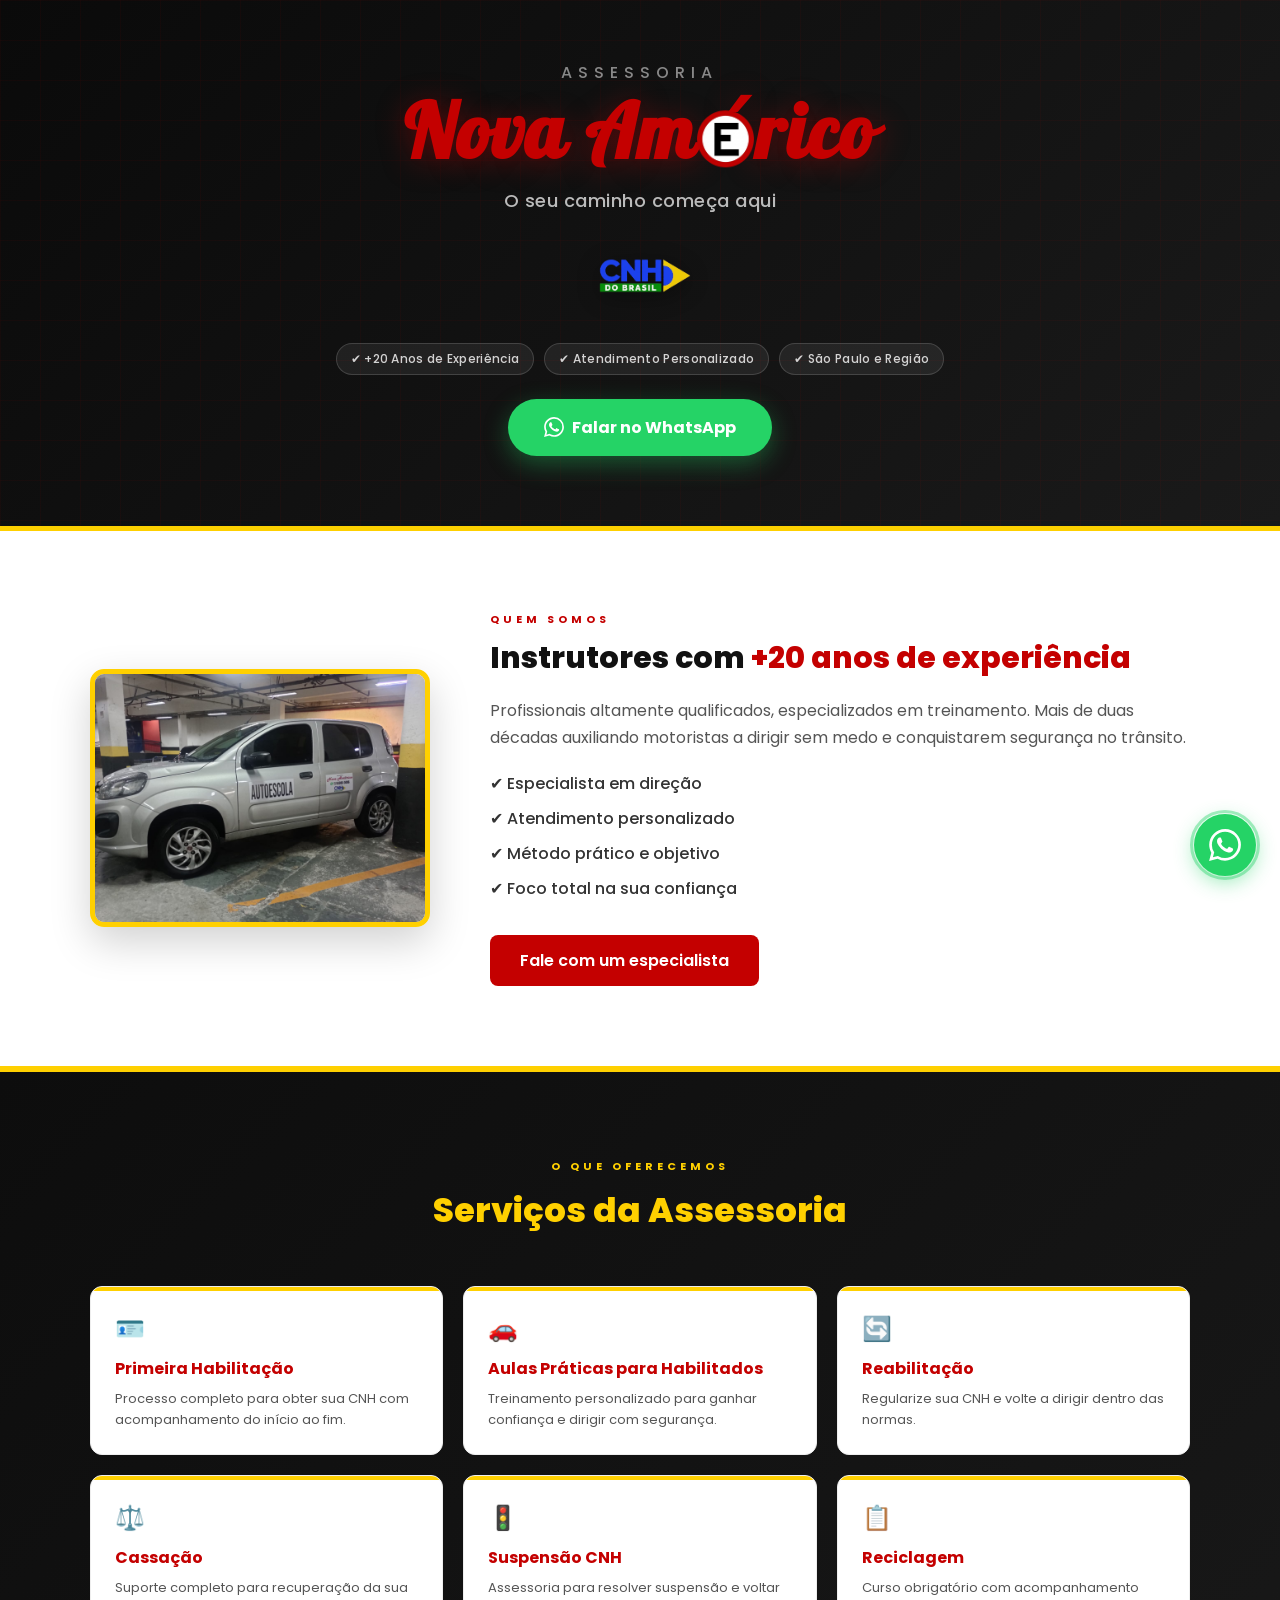
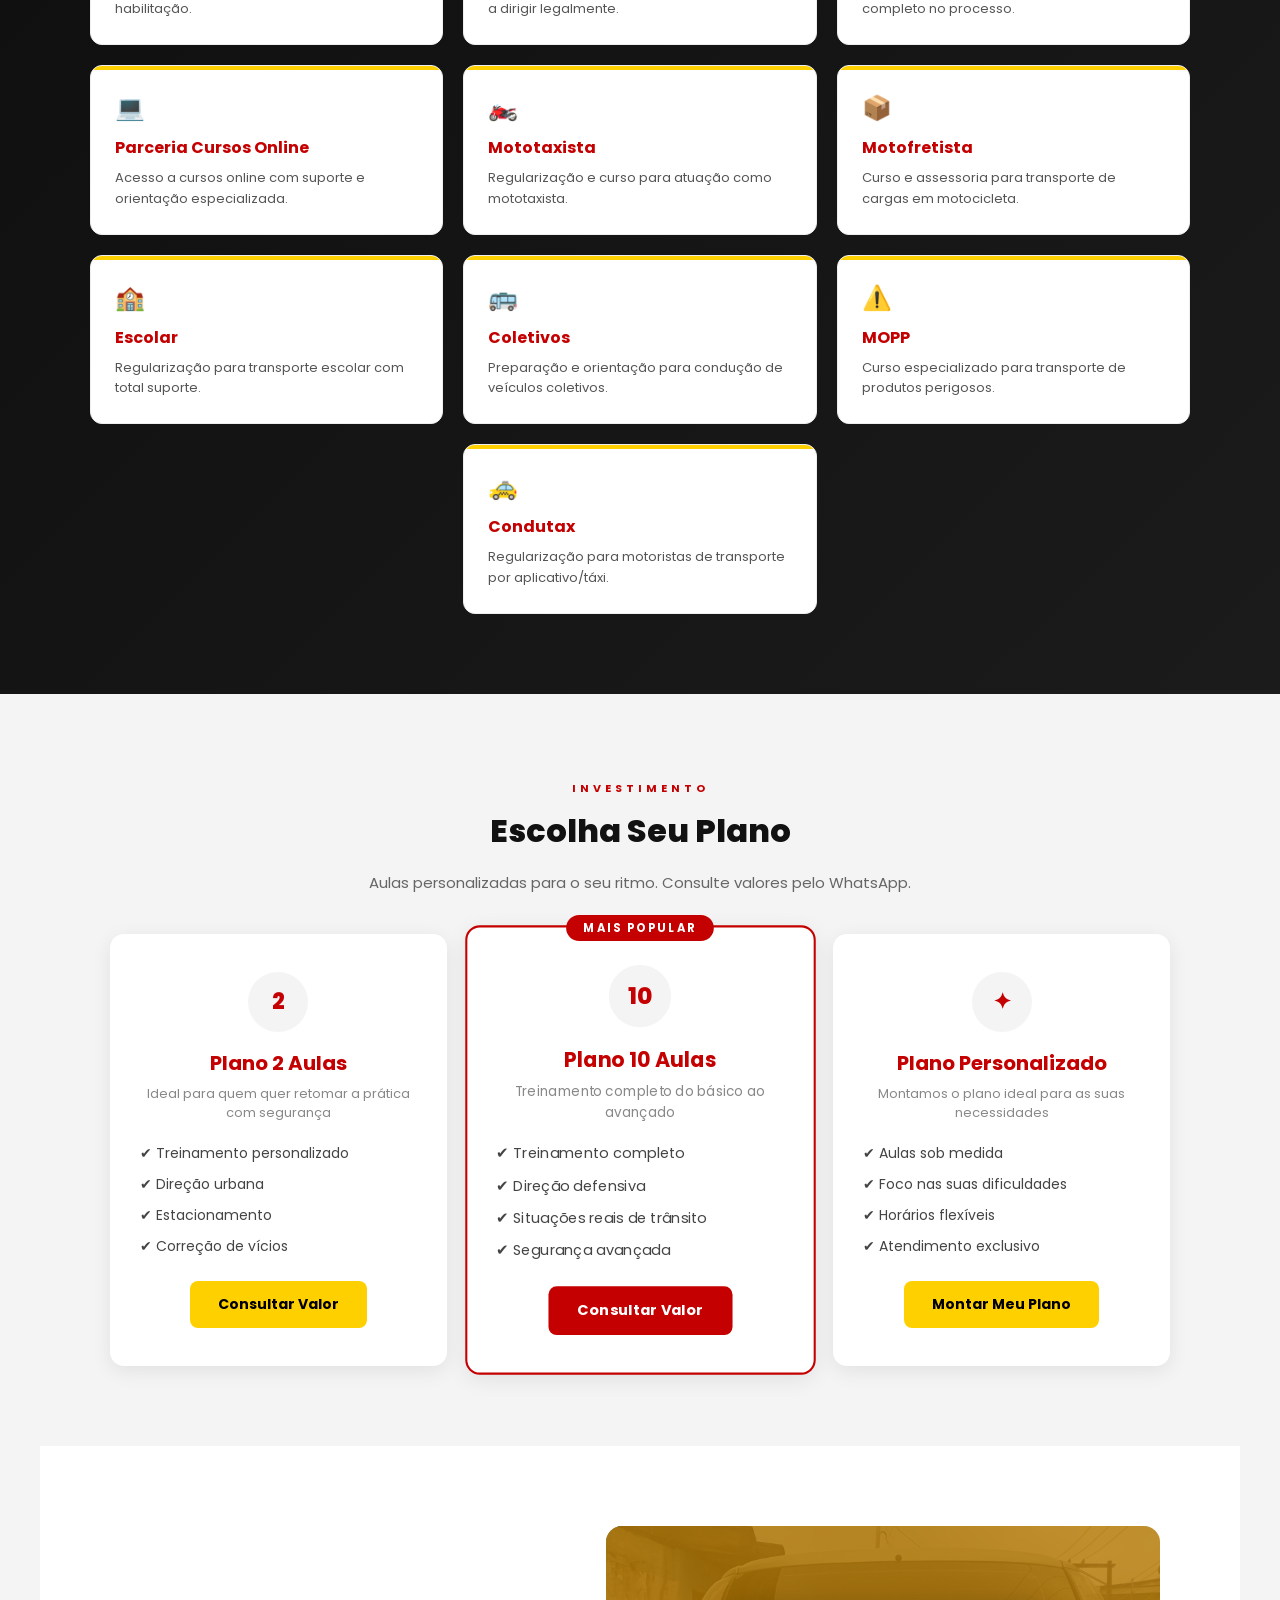
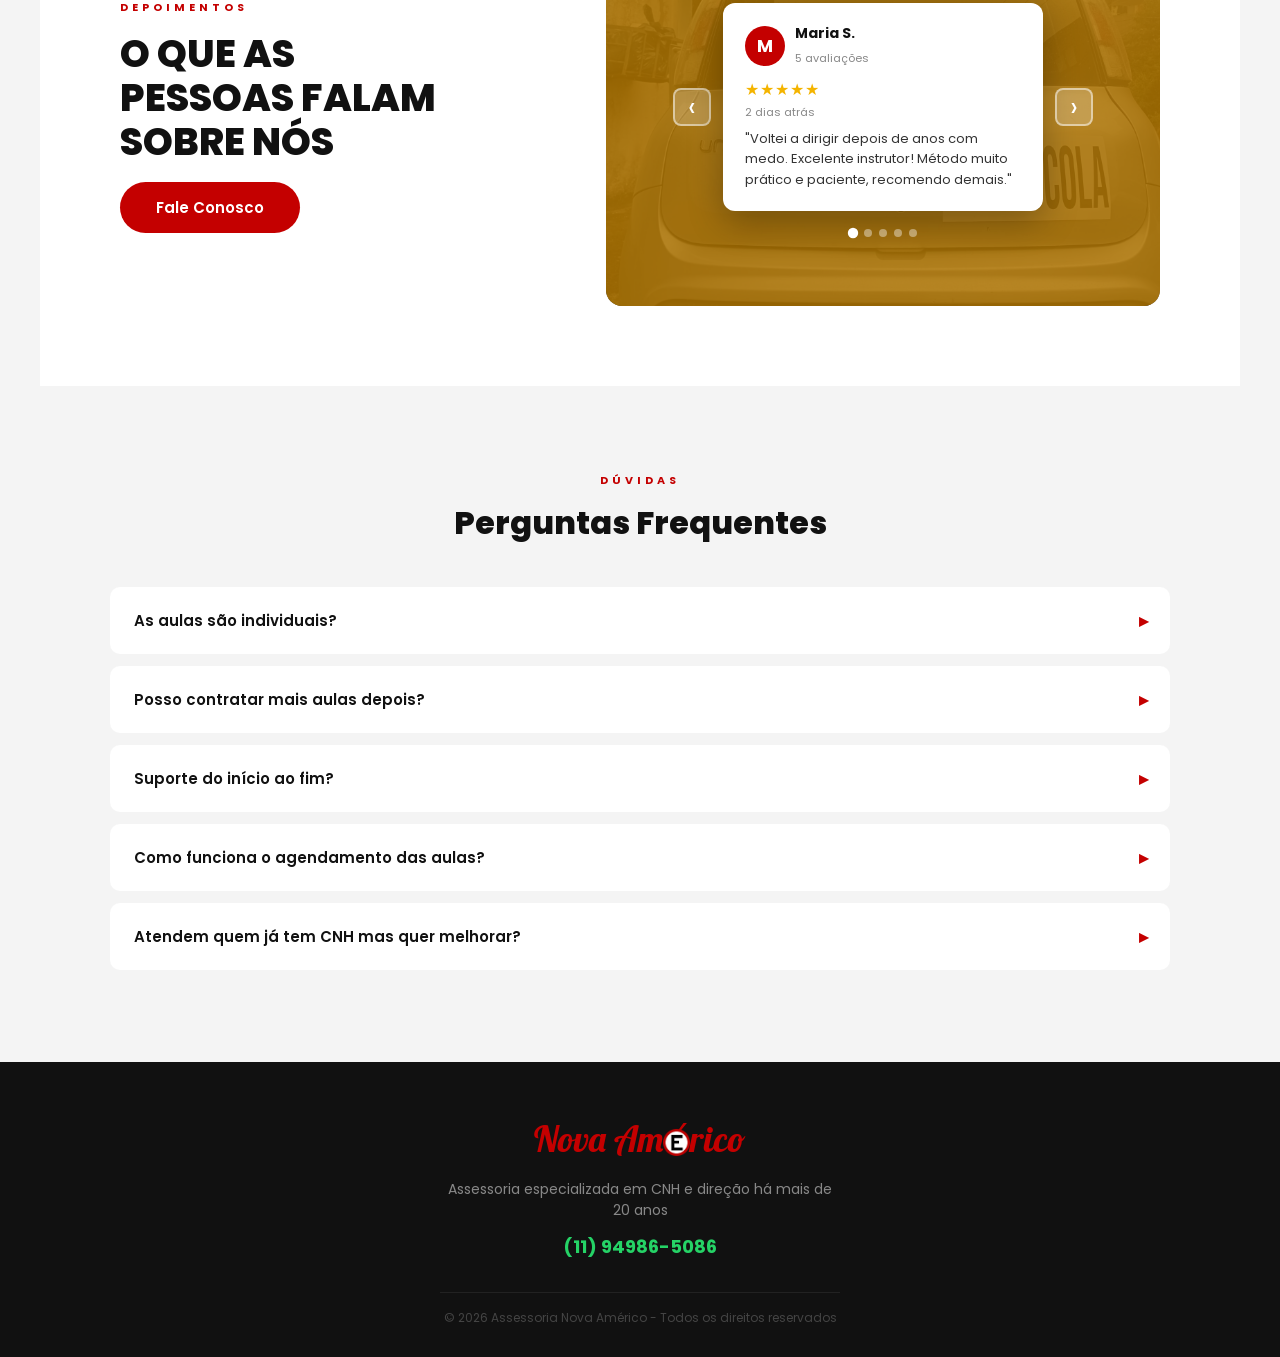
<file: index.html>
<!DOCTYPE html>
<html lang="pt-BR">

<head>
    <meta charset="UTF-8">
    <meta name="viewport" content="width=device-width, initial-scale=1.0">
    <title>Assessoria Nova Américo | CNH e Aulas de Direção em SP</title>
    <meta name="google-site-verification" content="I6JTNAe4nRnYkhQ-S7ww8vCVj-spf2v3UbUCmydj_Ak" />
    <meta name="description" content="Assessoria Nova Américo em São Paulo: CNH, aulas de direção para habilitados, reciclagem, suspensão, cassação e regularização. +20 anos de experiência.">
    <link rel="shortcut icon" href="imagens/logo-e.png" type="image/x-icon">
    <link rel="stylesheet" href="styles.css">
    <link
        href="https://fonts.googleapis.com/css2?family=Poppins:wght@300;400;500;600;700;800&family=Bebas+Neue&family=Lobster&display=swap"
        rel="stylesheet">
</head>

<body>

    <section class="hero">
        <div class="hero-overlay"></div>
        <div class="hero-box">
            <p class="hero-topo">Assessoria</p>
            <h1 class="hero-logo">
                Nova Am<span class="logo-wrapper">
                    <img src="imagens/logo-e.png" class="logo-e" alt="E">
                    <span class="logo-acento">&#769;</span>
                </span>rico
            </h1>
            <p class="hero-slogan">O seu caminho começa aqui</p>
            <img src="imagens/cnh-do-brasil.png" alt="CNH do Brasil" class="logo-cnh">
            <div class="hero-badges">
                <span class="badge">✔ +20 Anos de Experiência</span>
                <span class="badge">✔ Atendimento Personalizado</span>
                <span class="badge">✔ São Paulo e Região</span>
            </div>
            <a href="https://wa.me/5511949865086?text=Olá!%20Quero%20informações%20sobre%20as%20aulas."
                class="btn-principal" target="_blank">
                <svg xmlns="http://www.w3.org/2000/svg" width="20" height="20" viewBox="0 0 24 24" fill="white"
                    style="vertical-align:middle;margin-right:8px">
                    <path
                        d="M17.472 14.382c-.297-.149-1.758-.867-2.03-.967-.273-.099-.471-.148-.67.15-.197.297-.767.966-.94 1.164-.173.199-.347.223-.644.075-.297-.15-1.255-.463-2.39-1.475-.883-.788-1.48-1.761-1.653-2.059-.173-.297-.018-.458.13-.606.134-.133.298-.347.446-.52.149-.174.198-.298.298-.497.099-.198.05-.371-.025-.52-.075-.149-.669-1.612-.916-2.207-.242-.579-.487-.5-.669-.51-.173-.008-.371-.01-.57-.01-.198 0-.52.074-.792.372-.272.297-1.04 1.016-1.04 2.479 0 1.462 1.065 2.875 1.213 3.074.149.198 2.096 3.2 5.077 4.487.709.306 1.262.489 1.694.625.712.227 1.36.195 1.871.118.571-.085 1.758-.719 2.006-1.413.248-.694.248-1.289.173-1.413-.074-.124-.272-.198-.57-.347m-5.421 7.403h-.004a9.87 9.87 0 01-5.031-1.378l-.361-.214-3.741.982.998-3.648-.235-.374a9.86 9.86 0 01-1.51-5.26c.001-5.45 4.436-9.884 9.888-9.884 2.64 0 5.122 1.03 6.988 2.898a9.825 9.825 0 012.893 6.994c-.003 5.45-4.437 9.884-9.885 9.884m8.413-18.297A11.815 11.815 0 0012.05 0C5.495 0 .16 5.335.157 11.892c0 2.096.547 4.142 1.588 5.945L.057 24l6.305-1.654a11.882 11.882 0 005.683 1.448h.005c6.554 0 11.89-5.335 11.893-11.893a11.821 11.821 0 00-3.48-8.413Z" />
                </svg>
                Falar no WhatsApp
            </a>
        </div>
    </section>

    <section class="section experiencia">
        <div class="carro-container">
            <div class="carro-img">
                <img src="imagens/carro.png" alt="Frota da Assessoria Nova Américo">
            </div>
            <div class="instrutor-texto">
                <span class="section-label">QUEM SOMOS</span>
                <h2>Instrutores com <span>+20 anos de experiência</span></h2>
                <p>Profissionais altamente qualificados, especializados em treinamento. Mais de duas décadas auxiliando
                    motoristas a dirigir sem medo e conquistarem segurança no trânsito.</p>
                <ul>
                    <li>✔ Especialista em direção</li>
                    <li>✔ Atendimento personalizado</li>
                    <li>✔ Método prático e objetivo</li>
                    <li>✔ Foco total na sua confiança</li>
                </ul>
                <a href="https://wa.me/5511949865086?text=Olá!%20Quero%20informações%20sobre%20as%20aulas."
                    class="btn-secundario" target="_blank">Fale com um especialista</a>
            </div>
        </div>
    </section>

    <section class="section servicos">
        <span class="section-label light">O QUE OFERECEMOS</span>
        <h2>Serviços da Assessoria</h2>
        <div class="servicos-grid">
            <div class="servico-card">
                <div class="servico-icon">🪪</div>
                <h3>Primeira Habilitação</h3>
                <p>Processo completo para obter sua CNH com acompanhamento do início ao fim.</p>
            </div>
            <div class="servico-card">
                <div class="servico-icon">🚗</div>
                <h3>Aulas Práticas para Habilitados</h3>
                <p>Treinamento personalizado para ganhar confiança e dirigir com segurança.</p>
            </div>
            <div class="servico-card">
                <div class="servico-icon">🔄</div>
                <h3>Reabilitação</h3>
                <p>Regularize sua CNH e volte a dirigir dentro das normas.</p>
            </div>
            <div class="servico-card">
                <div class="servico-icon">⚖️</div>
                <h3>Cassação</h3>
                <p>Suporte completo para recuperação da sua habilitação.</p>
            </div>
            <div class="servico-card">
                <div class="servico-icon">🚦</div>
                <h3>Suspensão CNH</h3>
                <p>Assessoria para resolver suspensão e voltar a dirigir legalmente.</p>
            </div>
            <div class="servico-card">
                <div class="servico-icon">📋</div>
                <h3>Reciclagem</h3>
                <p>Curso obrigatório com acompanhamento completo no processo.</p>
            </div>
            <div class="servico-card">
                <div class="servico-icon">💻</div>
                <h3>Parceria Cursos Online</h3>
                <p>Acesso a cursos online com suporte e orientação especializada.</p>
            </div>
            <div class="servico-card">
                <div class="servico-icon">🏍️</div>
                <h3>Mototaxista</h3>
                <p>Regularização e curso para atuação como mototaxista.</p>
            </div>
            <div class="servico-card">
                <div class="servico-icon">📦</div>
                <h3>Motofretista</h3>
                <p>Curso e assessoria para transporte de cargas em motocicleta.</p>
            </div>
            <div class="servico-card">
                <div class="servico-icon">🏫</div>
                <h3>Escolar</h3>
                <p>Regularização para transporte escolar com total suporte.</p>
            </div>
            <div class="servico-card coletivos">
                <div class="servico-icon">🚌</div>
                <h3>Coletivos</h3>
                <p>Preparação e orientação para condução de veículos coletivos.</p>
            </div>
            <div class="servico-card mopp">
                <div class="servico-icon">⚠️</div>
                <h3>MOPP</h3>
                <p>Curso especializado para transporte de produtos perigosos.</p>
            </div>
            <div class="servico-card condutax">
                <div class="servico-icon">🚕</div>
                <h3>Condutax</h3>
                <p>Regularização para motoristas de transporte por aplicativo/táxi.</p>
            </div>
        </div>
    </section>

    <section class="section planos-section">
        <span class="section-label">INVESTIMENTO</span>
        <h2>Escolha Seu Plano</h2>
        <p class="section-sub">Aulas personalizadas para o seu ritmo. Consulte valores pelo WhatsApp.</p>
        <div class="planos">
            <div class="card">
                <div class="card-icon">2</div>
                <h3>Plano 2 Aulas</h3>
                <p class="card-desc">Ideal para quem quer retomar a prática com segurança</p>
                <ul>
                    <li>✔ Treinamento personalizado</li>
                    <li>✔ Direção urbana</li>
                    <li>✔ Estacionamento</li>
                    <li>✔ Correção de vícios</li>
                </ul>
                <a href="https://wa.me/5511949865086?text=Olá!%20Tenho%20interesse%20no%20plano%20de%202%20aulas%20para%20habilitados."
                    class="btn-plano" target="_blank">Consultar Valor</a>
            </div>
            <div class="card card-destaque">
                <div class="card-popular">MAIS POPULAR</div>
                <div class="card-icon">10</div>
                <h3>Plano 10 Aulas</h3>
                <p class="card-desc">Treinamento completo do básico ao avançado</p>
                <ul>
                    <li>✔ Treinamento completo</li>
                    <li>✔ Direção defensiva</li>
                    <li>✔ Situações reais de trânsito</li>
                    <li>✔ Segurança avançada</li>
                </ul>
                <a href="https://wa.me/5511949865086?text=Olá!%20Tenho%20interesse%20no%20plano%20de%2010%20aulas%20para%20habilitados."
                    class="btn-plano btn-plano-destaque" target="_blank">Consultar Valor</a>
            </div>
            <div class="card">
                <div class="card-icon">✦</div>
                <h3>Plano Personalizado</h3>
                <p class="card-desc">Montamos o plano ideal para as suas necessidades</p>
                <ul>
                    <li>✔ Aulas sob medida</li>
                    <li>✔ Foco nas suas dificuldades</li>
                    <li>✔ Horários flexíveis</li>
                    <li>✔ Atendimento exclusivo</li>
                </ul>
                <a href="https://wa.me/5511949865086?text=Olá!%20Quero%20montar%20um%20plano%20personalizado%20de%20aulas."
                    class="btn-plano" target="_blank">Montar Meu Plano</a>
            </div>
        </div>
    </section>

    <section class="depoimentos-novo">
        <div class="depoimentos-esquerda">
            <p class="dep-label">DEPOIMENTOS</p>
            <h2 class="dep-titulo">O QUE AS<br>PESSOAS FALAM<br>SOBRE NÓS</h2>
            <a href="https://wa.me/5511949865086?text=Olá!%20Quero%20informações%20sobre%20as%20aulas." class="btn-fale"
                target="_blank">Fale Conosco</a>
        </div>

        <div class="depoimentos-direita">
            <div class="dep-fundo">
                <div class="dep-carrossel">
                    <button class="dep-nav dep-prev" onclick="moverDep(-1)">&#8249;</button>
                    <div class="dep-card-wrapper">
                        <div class="dep-card" id="depCard">
                            <div class="dep-card-topo">
                                <div class="dep-avatar" id="depAvatar">M</div>
                                <div>
                                    <strong id="depNome">Maria S.</strong>
                                    <small id="depAvaliacoes">5 avaliações</small>
                                </div>
                            </div>
                            <div class="dep-estrelas" id="depEstrelas">★★★★★</div>
                            <small class="dep-tempo" id="depTempo">2 dias atrás</small>
                            <p id="depTexto">"Voltei a dirigir depois de anos com medo. Excelente instrutor! Método
                                muito prático e paciente, recomendo demais."</p>
                        </div>
                    </div>
                    <button class="dep-nav dep-next" onclick="moverDep(1)">&#8250;</button>
                </div>
                <div class="dep-dots" id="depDots"></div>
            </div>
        </div>
    </section>

    <section class="section faq-section">
        <span class="section-label">DÚVIDAS</span>
        <h2>Perguntas Frequentes</h2>
        <div class="faq-item" onclick="toggleFAQ(this)">
            As aulas são individuais?
            <div class="faq-resposta">Sim, o treinamento é totalmente personalizado para cada aluno, garantindo atenção
                completa e progresso mais rápido.</div>
        </div>
        <div class="faq-item" onclick="toggleFAQ(this)">
            Posso contratar mais aulas depois?
            <div class="faq-resposta">Sim, você pode renovar ou ampliar seu plano a qualquer momento, sem burocracia.
            </div>
        </div>
        <div class="faq-item" onclick="toggleFAQ(this)">
            Suporte do início ao fim?
            <div class="faq-resposta">Sim, a Assessoria acompanha todo o processo de CNH e cursos do início ao fim, sem
                você precisar se preocupar com nada.</div>
        </div>
        <div class="faq-item" onclick="toggleFAQ(this)">
            Como funciona o agendamento das aulas?
            <div class="faq-resposta">O agendamento é feito diretamente pelo WhatsApp, de forma rápida e prática, com
                horários flexíveis para se adaptar à sua rotina.</div>
        </div>
        <div class="faq-item" onclick="toggleFAQ(this)">
            Atendem quem já tem CNH mas quer melhorar?
            <div class="faq-resposta">Sim! Temos aulas práticas especialmente para habilitados que querem ganhar mais
                confiança, corrigir vícios ou se atualizar na direção defensiva.</div>
        </div>
    </section>

    <footer>
        <div class="footer-content">
            <div class="footer-logo">
                Nova Am<span class="logo-wrapper">
                    <img src="imagens/logo-e.png" class="logo-e" alt="E">
                    <span class="logo-acento">&#769;</span>
                </span>rico
            </div>
            <p>Assessoria especializada em CNH e direção há mais de 20 anos</p>
            <a href="https://wa.me/5511949865086" class="footer-wpp" target="_blank">(11) 94986-5086</a>
            <p class="footer-copy">© 2026 Assessoria Nova Américo - Todos os direitos reservados</p>
        </div>
    </footer>

    <a href="https://wa.me/5511949865086?text=Olá!%20Quero%20informações%20sobre%20as%20aulas." class="whatsapp-fixo"
        target="_blank" aria-label="Falar no WhatsApp">
        <svg xmlns="http://www.w3.org/2000/svg" width="32" height="32" viewBox="0 0 24 24" fill="white">
            <path
                d="M17.472 14.382c-.297-.149-1.758-.867-2.03-.967-.273-.099-.471-.148-.67.15-.197.297-.767.966-.94 1.164-.173.199-.347.223-.644.075-.297-.15-1.255-.463-2.39-1.475-.883-.788-1.48-1.761-1.653-2.059-.173-.297-.018-.458.13-.606.134-.133.298-.347.446-.52.149-.174.198-.298.298-.497.099-.198.05-.371-.025-.52-.075-.149-.669-1.612-.916-2.207-.242-.579-.487-.5-.669-.51-.173-.008-.371-.01-.57-.01-.198 0-.52.074-.792.372-.272.297-1.04 1.016-1.04 2.479 0 1.462 1.065 2.875 1.213 3.074.149.198 2.096 3.2 5.077 4.487.709.306 1.262.489 1.694.625.712.227 1.36.195 1.871.118.571-.085 1.758-.719 2.006-1.413.248-.694.248-1.289.173-1.413-.074-.124-.272-.198-.57-.347m-5.421 7.403h-.004a9.87 9.87 0 01-5.031-1.378l-.361-.214-3.741.982.998-3.648-.235-.374a9.86 9.86 0 01-1.51-5.26c.001-5.45 4.436-9.884 9.888-9.884 2.64 0 5.122 1.03 6.988 2.898a9.825 9.825 0 012.893 6.994c-.003 5.45-4.437 9.884-9.885 9.884m8.413-18.297A11.815 11.815 0 0012.05 0C5.495 0 .16 5.335.157 11.892c0 2.096.547 4.142 1.588 5.945L.057 24l6.305-1.654a11.882 11.882 0 005.683 1.448h.005c6.554 0 11.89-5.335 11.893-11.893a11.821 11.821 0 00-3.48-8.413Z" />
        </svg>
    </a>

    <script src="main.js"></script>

</body>

</html>
</file>
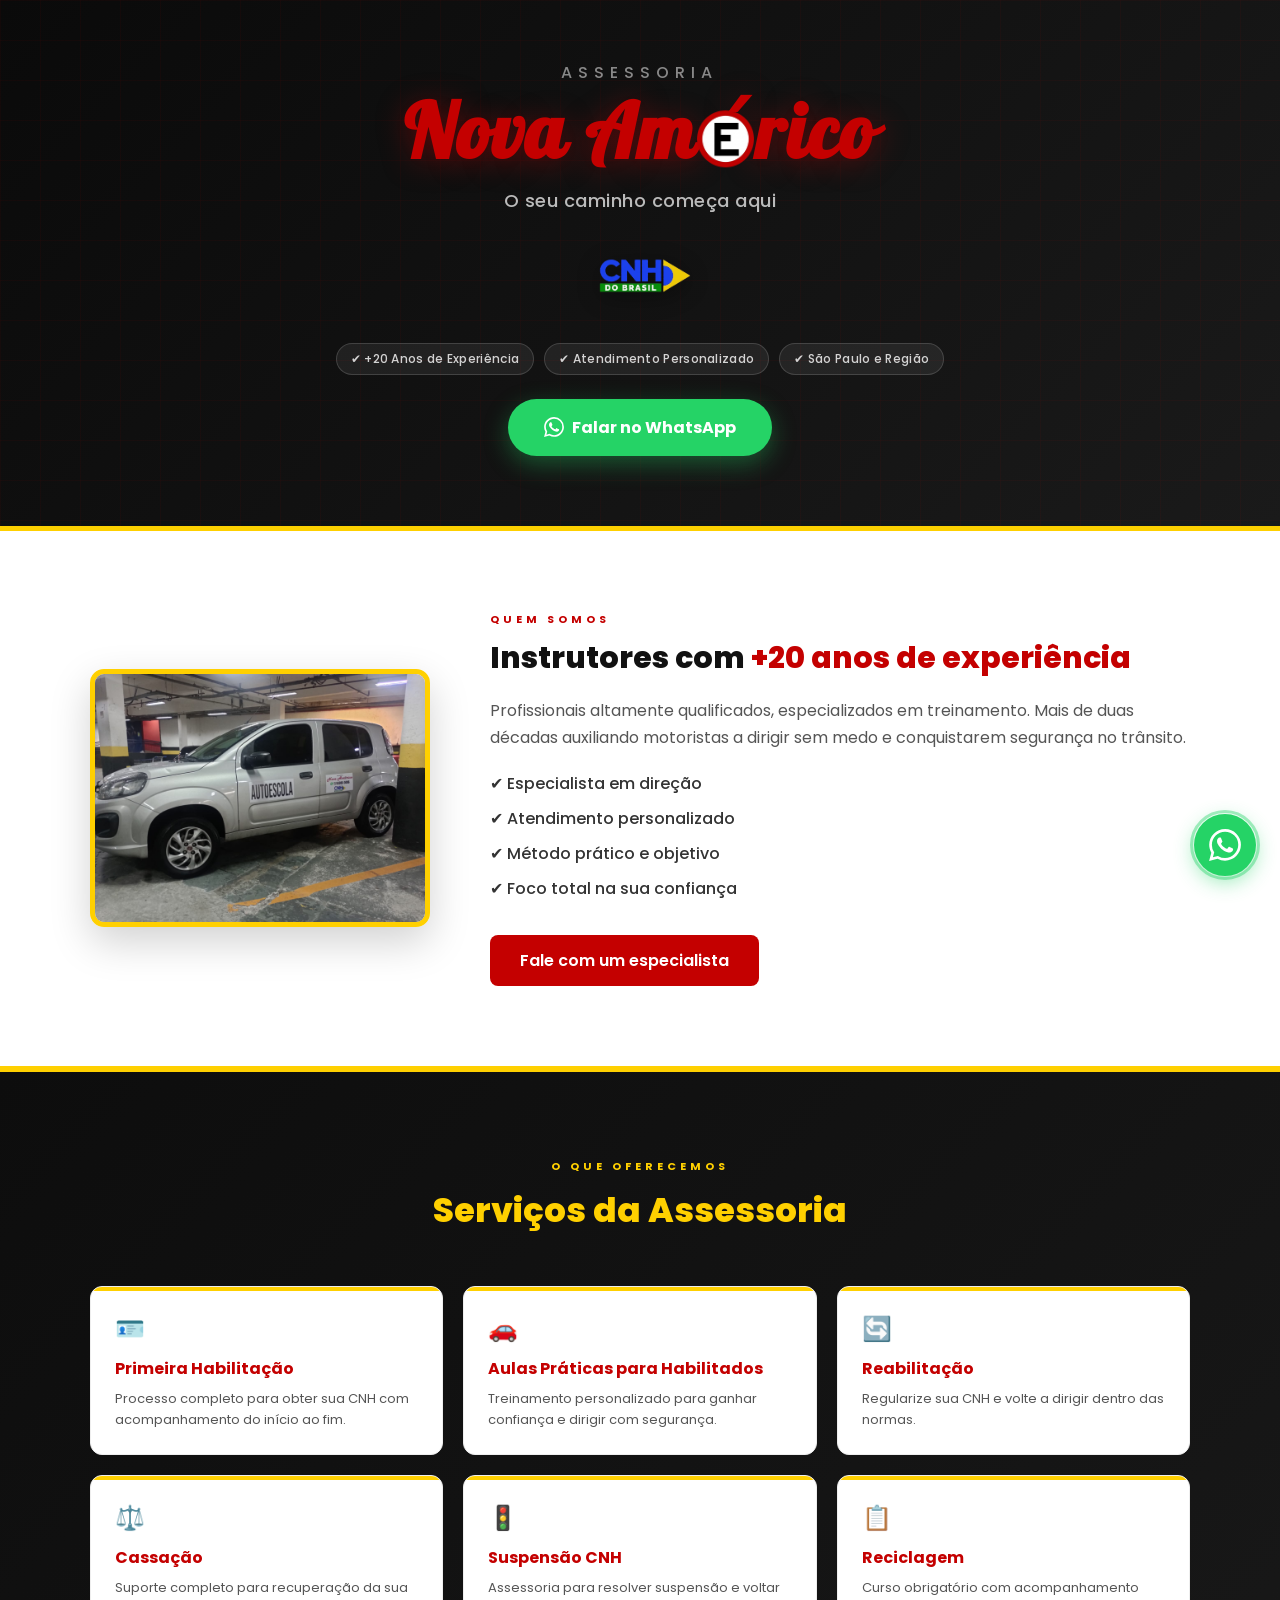
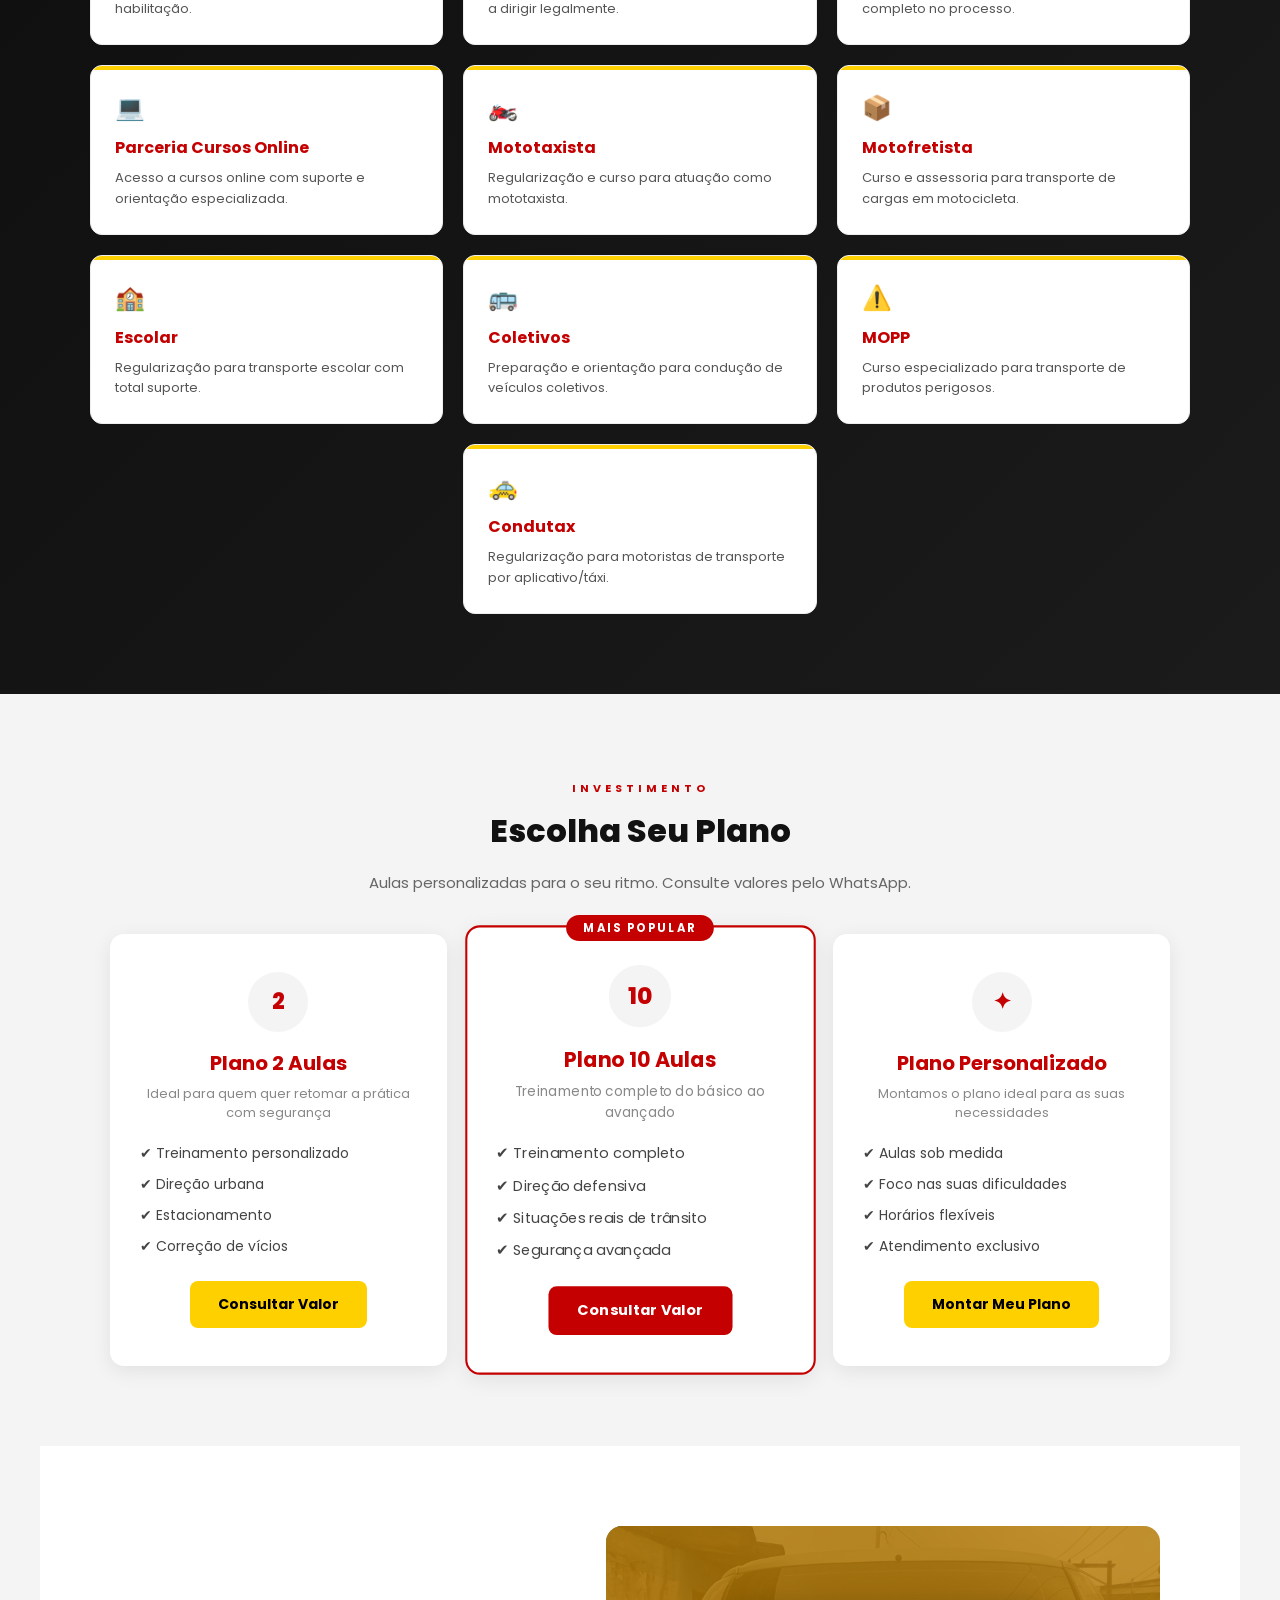
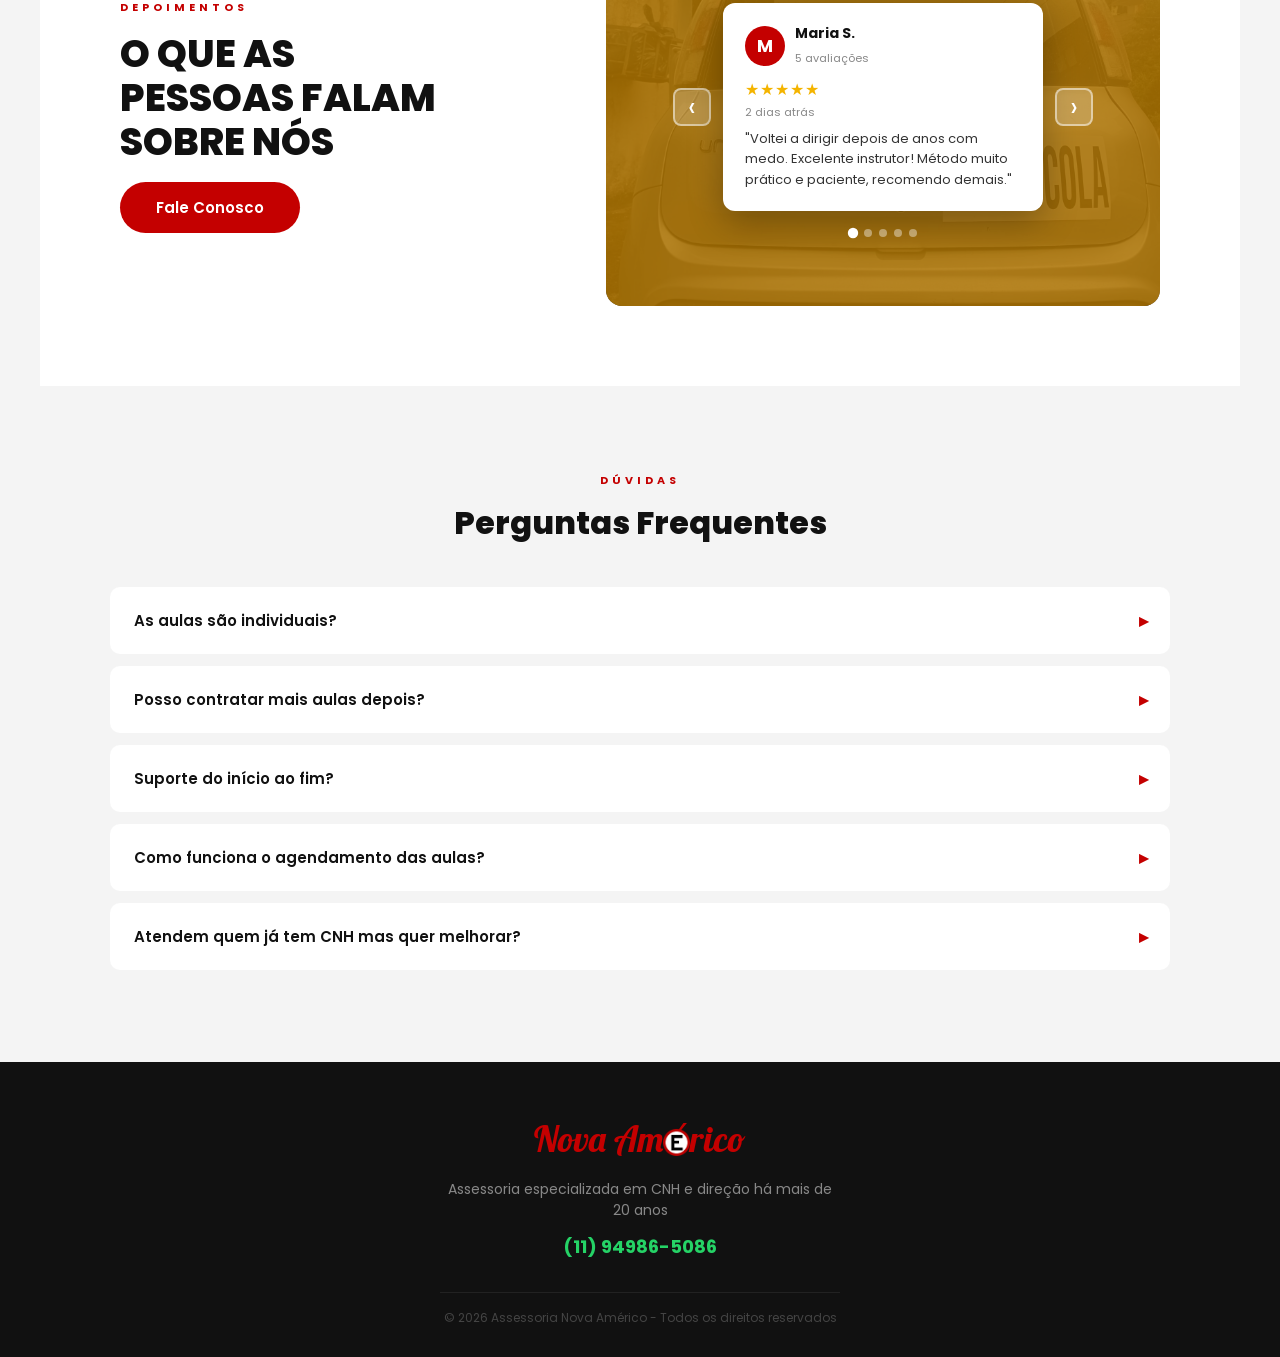
<file: home.html>
<!DOCTYPE html>
<html lang="pt-BR">

<head>
    <meta charset="UTF-8">
    <meta name="viewport" content="width=device-width, initial-scale=1.0">
    <title>Assessoria Nova Américo | CNH e Aulas de Direção em SP</title>
    <meta charset="UTF-8">
    <meta name="viewport" content="width=device-width, initial-scale=1.0">
    <link rel="shortcut icon" href="imagens/logo-e.png" type="image/x-icon">
    <link rel="stylesheet" href="styles.css">
    <link
        href="https://fonts.googleapis.com/css2?family=Poppins:wght@300;400;500;600;700;800&family=Bebas+Neue&family=Lobster&display=swap"
        rel="stylesheet">
</head>

<body>

    <section class="hero">
        <div class="hero-overlay"></div>
        <div class="hero-box">
            <p class="hero-topo">Assessoria</p>
            <h1 class="hero-logo">
                Nova Am<span class="logo-wrapper">
                    <img src="imagens/logo-e.png" class="logo-e" alt="E">
                    <span class="logo-acento">&#769;</span>
                </span>rico
            </h1>
            <p class="hero-slogan">O seu caminho começa aqui</p>
            <img src="imagens/cnh-do-brasil.png" alt="CNH do Brasil" class="logo-cnh">
            <div class="hero-badges">
                <span class="badge">✔ +20 Anos de Experiência</span>
                <span class="badge">✔ Atendimento Personalizado</span>
                <span class="badge">✔ São Paulo e Região</span>
            </div>
            <a href="https://wa.me/5511949865086?text=Olá!%20Quero%20informações%20sobre%20as%20aulas."
                class="btn-principal" target="_blank">
                <svg xmlns="http://www.w3.org/2000/svg" width="20" height="20" viewBox="0 0 24 24" fill="white"
                    style="vertical-align:middle;margin-right:8px">
                    <path
                        d="M17.472 14.382c-.297-.149-1.758-.867-2.03-.967-.273-.099-.471-.148-.67.15-.197.297-.767.966-.94 1.164-.173.199-.347.223-.644.075-.297-.15-1.255-.463-2.39-1.475-.883-.788-1.48-1.761-1.653-2.059-.173-.297-.018-.458.13-.606.134-.133.298-.347.446-.52.149-.174.198-.298.298-.497.099-.198.05-.371-.025-.52-.075-.149-.669-1.612-.916-2.207-.242-.579-.487-.5-.669-.51-.173-.008-.371-.01-.57-.01-.198 0-.52.074-.792.372-.272.297-1.04 1.016-1.04 2.479 0 1.462 1.065 2.875 1.213 3.074.149.198 2.096 3.2 5.077 4.487.709.306 1.262.489 1.694.625.712.227 1.36.195 1.871.118.571-.085 1.758-.719 2.006-1.413.248-.694.248-1.289.173-1.413-.074-.124-.272-.198-.57-.347m-5.421 7.403h-.004a9.87 9.87 0 01-5.031-1.378l-.361-.214-3.741.982.998-3.648-.235-.374a9.86 9.86 0 01-1.51-5.26c.001-5.45 4.436-9.884 9.888-9.884 2.64 0 5.122 1.03 6.988 2.898a9.825 9.825 0 012.893 6.994c-.003 5.45-4.437 9.884-9.885 9.884m8.413-18.297A11.815 11.815 0 0012.05 0C5.495 0 .16 5.335.157 11.892c0 2.096.547 4.142 1.588 5.945L.057 24l6.305-1.654a11.882 11.882 0 005.683 1.448h.005c6.554 0 11.89-5.335 11.893-11.893a11.821 11.821 0 00-3.48-8.413Z" />
                </svg>
                Falar no WhatsApp
            </a>
        </div>
    </section>

    <section class="section experiencia">
        <div class="carro-container">
            <div class="carro-img">
                <img src="imagens/carro.png" alt="Frota da Assessoria Nova Américo">
            </div>
            <div class="instrutor-texto">
                <span class="section-label">QUEM SOMOS</span>
                <h2>Instrutores com <span>+20 anos de experiência</span></h2>
                <p>Profissionais altamente qualificados, especializados em treinamento. Mais de duas décadas auxiliando
                    motoristas a dirigir sem medo e conquistarem segurança no trânsito.</p>
                <ul>
                    <li>✔ Especialista em direção</li>
                    <li>✔ Atendimento personalizado</li>
                    <li>✔ Método prático e objetivo</li>
                    <li>✔ Foco total na sua confiança</li>
                </ul>
                <a href="https://wa.me/5511949865086?text=Olá!%20Quero%20informações%20sobre%20as%20aulas."
                    class="btn-secundario" target="_blank">Fale com um especialista</a>
            </div>
        </div>
    </section>

    <section class="section servicos">
        <span class="section-label light">O QUE OFERECEMOS</span>
        <h2>Serviços da Assessoria</h2>
        <div class="servicos-grid">
            <div class="servico-card">
                <div class="servico-icon">🪪</div>
                <h3>Primeira Habilitação</h3>
                <p>Processo completo para obter sua CNH com acompanhamento do início ao fim.</p>
            </div>
            <div class="servico-card">
                <div class="servico-icon">🚗</div>
                <h3>Aulas Práticas para Habilitados</h3>
                <p>Treinamento personalizado para ganhar confiança e dirigir com segurança.</p>
            </div>
            <div class="servico-card">
                <div class="servico-icon">🔄</div>
                <h3>Reabilitação</h3>
                <p>Regularize sua CNH e volte a dirigir dentro das normas.</p>
            </div>
            <div class="servico-card">
                <div class="servico-icon">⚖️</div>
                <h3>Cassação</h3>
                <p>Suporte completo para recuperação da sua habilitação.</p>
            </div>
            <div class="servico-card">
                <div class="servico-icon">🚦</div>
                <h3>Suspensão CNH</h3>
                <p>Assessoria para resolver suspensão e voltar a dirigir legalmente.</p>
            </div>
            <div class="servico-card">
                <div class="servico-icon">📋</div>
                <h3>Reciclagem</h3>
                <p>Curso obrigatório com acompanhamento completo no processo.</p>
            </div>
            <div class="servico-card">
                <div class="servico-icon">💻</div>
                <h3>Parceria Cursos Online</h3>
                <p>Acesso a cursos online com suporte e orientação especializada.</p>
            </div>
            <div class="servico-card">
                <div class="servico-icon">🏍️</div>
                <h3>Mototaxista</h3>
                <p>Regularização e curso para atuação como mototaxista.</p>
            </div>
            <div class="servico-card">
                <div class="servico-icon">📦</div>
                <h3>Motofretista</h3>
                <p>Curso e assessoria para transporte de cargas em motocicleta.</p>
            </div>
            <div class="servico-card">
                <div class="servico-icon">🏫</div>
                <h3>Escolar</h3>
                <p>Regularização para transporte escolar com total suporte.</p>
            </div>
            <div class="servico-card coletivos">
                <div class="servico-icon">🚌</div>
                <h3>Coletivos</h3>
                <p>Preparação e orientação para condução de veículos coletivos.</p>
            </div>
            <div class="servico-card mopp">
                <div class="servico-icon">⚠️</div>
                <h3>MOPP</h3>
                <p>Curso especializado para transporte de produtos perigosos.</p>
            </div>
            <div class="servico-card condutax">
                <div class="servico-icon">🚕</div>
                <h3>Condutax</h3>
                <p>Regularização para motoristas de transporte por aplicativo/táxi.</p>
            </div>
        </div>
    </section>

    <section class="section planos-section">
        <span class="section-label">INVESTIMENTO</span>
        <h2>Escolha Seu Plano</h2>
        <p class="section-sub">Aulas personalizadas para o seu ritmo. Consulte valores pelo WhatsApp.</p>
        <div class="planos">
            <div class="card">
                <div class="card-icon">2</div>
                <h3>Plano 2 Aulas</h3>
                <p class="card-desc">Ideal para quem quer retomar a prática com segurança</p>
                <ul>
                    <li>✔ Treinamento personalizado</li>
                    <li>✔ Direção urbana</li>
                    <li>✔ Estacionamento</li>
                    <li>✔ Correção de vícios</li>
                </ul>
                <a href="https://wa.me/5511949865086?text=Olá!%20Tenho%20interesse%20no%20plano%20de%202%20aulas%20para%20habilitados."
                    class="btn-plano" target="_blank">Consultar Valor</a>
            </div>
            <div class="card card-destaque">
                <div class="card-popular">MAIS POPULAR</div>
                <div class="card-icon">10</div>
                <h3>Plano 10 Aulas</h3>
                <p class="card-desc">Treinamento completo do básico ao avançado</p>
                <ul>
                    <li>✔ Treinamento completo</li>
                    <li>✔ Direção defensiva</li>
                    <li>✔ Situações reais de trânsito</li>
                    <li>✔ Segurança avançada</li>
                </ul>
                <a href="https://wa.me/5511949865086?text=Olá!%20Tenho%20interesse%20no%20plano%20de%2010%20aulas%20para%20habilitados."
                    class="btn-plano btn-plano-destaque" target="_blank">Consultar Valor</a>
            </div>
            <div class="card">
                <div class="card-icon">✦</div>
                <h3>Plano Personalizado</h3>
                <p class="card-desc">Montamos o plano ideal para as suas necessidades</p>
                <ul>
                    <li>✔ Aulas sob medida</li>
                    <li>✔ Foco nas suas dificuldades</li>
                    <li>✔ Horários flexíveis</li>
                    <li>✔ Atendimento exclusivo</li>
                </ul>
                <a href="https://wa.me/5511949865086?text=Olá!%20Quero%20montar%20um%20plano%20personalizado%20de%20aulas."
                    class="btn-plano" target="_blank">Montar Meu Plano</a>
            </div>
        </div>
    </section>

    <section class="depoimentos-novo">
        <div class="depoimentos-esquerda">
            <p class="dep-label">DEPOIMENTOS</p>
            <h2 class="dep-titulo">O QUE AS<br>PESSOAS FALAM<br>SOBRE NÓS</h2>
            <a href="https://wa.me/5511949865086?text=Olá!%20Quero%20informações%20sobre%20as%20aulas." class="btn-fale"
                target="_blank">Fale Conosco</a>
        </div>

        <div class="depoimentos-direita">
            <div class="dep-fundo">
                <div class="dep-carrossel">
                    <button class="dep-nav dep-prev" onclick="moverDep(-1)">&#8249;</button>
                    <div class="dep-card-wrapper">
                        <div class="dep-card" id="depCard">
                            <div class="dep-card-topo">
                                <div class="dep-avatar" id="depAvatar">M</div>
                                <div>
                                    <strong id="depNome">Maria S.</strong>
                                    <small id="depAvaliacoes">5 avaliações</small>
                                </div>
                            </div>
                            <div class="dep-estrelas" id="depEstrelas">★★★★★</div>
                            <small class="dep-tempo" id="depTempo">2 dias atrás</small>
                            <p id="depTexto">"Voltei a dirigir depois de anos com medo. Excelente instrutor! Método
                                muito prático e paciente, recomendo demais."</p>
                        </div>
                    </div>
                    <button class="dep-nav dep-next" onclick="moverDep(1)">&#8250;</button>
                </div>
                <div class="dep-dots" id="depDots"></div>
            </div>
        </div>
    </section>

    <section class="section faq-section">
        <span class="section-label">DÚVIDAS</span>
        <h2>Perguntas Frequentes</h2>
        <div class="faq-item" onclick="toggleFAQ(this)">
            As aulas são individuais?
            <div class="faq-resposta">Sim, o treinamento é totalmente personalizado para cada aluno, garantindo atenção
                completa e progresso mais rápido.</div>
        </div>
        <div class="faq-item" onclick="toggleFAQ(this)">
            Posso contratar mais aulas depois?
            <div class="faq-resposta">Sim, você pode renovar ou ampliar seu plano a qualquer momento, sem burocracia.
            </div>
        </div>
        <div class="faq-item" onclick="toggleFAQ(this)">
            Suporte do início ao fim?
            <div class="faq-resposta">Sim, a Assessoria acompanha todo o processo de CNH e cursos do início ao fim, sem
                você precisar se preocupar com nada.</div>
        </div>
        <div class="faq-item" onclick="toggleFAQ(this)">
            Como funciona o agendamento das aulas?
            <div class="faq-resposta">O agendamento é feito diretamente pelo WhatsApp, de forma rápida e prática, com
                horários flexíveis para se adaptar à sua rotina.</div>
        </div>
        <div class="faq-item" onclick="toggleFAQ(this)">
            Atendem quem já tem CNH mas quer melhorar?
            <div class="faq-resposta">Sim! Temos aulas práticas especialmente para habilitados que querem ganhar mais
                confiança, corrigir vícios ou se atualizar na direção defensiva.</div>
        </div>
    </section>

    <footer>
        <div class="footer-content">
            <div class="footer-logo">
                Nova Am<span class="logo-wrapper">
                    <img src="imagens/logo-e.png" class="logo-e" alt="E">
                    <span class="logo-acento">&#769;</span>
                </span>rico
            </div>
            <p>Assessoria especializada em CNH e direção há mais de 20 anos</p>
            <a href="https://wa.me/5511949865086" class="footer-wpp" target="_blank">(11) 94986-5086</a>
            <p class="footer-copy">© 2026 Assessoria Nova Américo - Todos os direitos reservados</p>
        </div>
    </footer>

    <a href="https://wa.me/5511949865086?text=Olá!%20Quero%20informações%20sobre%20as%20aulas." class="whatsapp-fixo"
        target="_blank" aria-label="Falar no WhatsApp">
        <svg xmlns="http://www.w3.org/2000/svg" width="32" height="32" viewBox="0 0 24 24" fill="white">
            <path
                d="M17.472 14.382c-.297-.149-1.758-.867-2.03-.967-.273-.099-.471-.148-.67.15-.197.297-.767.966-.94 1.164-.173.199-.347.223-.644.075-.297-.15-1.255-.463-2.39-1.475-.883-.788-1.48-1.761-1.653-2.059-.173-.297-.018-.458.13-.606.134-.133.298-.347.446-.52.149-.174.198-.298.298-.497.099-.198.05-.371-.025-.52-.075-.149-.669-1.612-.916-2.207-.242-.579-.487-.5-.669-.51-.173-.008-.371-.01-.57-.01-.198 0-.52.074-.792.372-.272.297-1.04 1.016-1.04 2.479 0 1.462 1.065 2.875 1.213 3.074.149.198 2.096 3.2 5.077 4.487.709.306 1.262.489 1.694.625.712.227 1.36.195 1.871.118.571-.085 1.758-.719 2.006-1.413.248-.694.248-1.289.173-1.413-.074-.124-.272-.198-.57-.347m-5.421 7.403h-.004a9.87 9.87 0 01-5.031-1.378l-.361-.214-3.741.982.998-3.648-.235-.374a9.86 9.86 0 01-1.51-5.26c.001-5.45 4.436-9.884 9.888-9.884 2.64 0 5.122 1.03 6.988 2.898a9.825 9.825 0 012.893 6.994c-.003 5.45-4.437 9.884-9.885 9.884m8.413-18.297A11.815 11.815 0 0012.05 0C5.495 0 .16 5.335.157 11.892c0 2.096.547 4.142 1.588 5.945L.057 24l6.305-1.654a11.882 11.882 0 005.683 1.448h.005c6.554 0 11.89-5.335 11.893-11.893a11.821 11.821 0 00-3.48-8.413Z" />
        </svg>
    </a>

    <script src="main.js"></script>

</body>

</html>
</file>
<file: styles.css>
:root{
    --vermelho: #c40000;
    --amarelo: #ffd000;
    --preto: #111;
    --cinza: #f4f4f4;
    --branco: #ffffff;
    --cinza-escuro: #222;
    --whatsapp: #25d366;
    --background-wpp: rgba(37,211,102,0.1);
}

*, *::before, *::after {
    margin: 0;
    padding: 0;
    box-sizing: border-box;
    font-family: 'Poppins', sans-serif;
}

html {
    scroll-behavior: smooth;
}

body {
    background: var(--cinza);
    color: var(--preto);
}

/* ══════════════════════════════════════
   HERO
══════════════════════════════════════ */
.hero {
    background: linear-gradient(135deg, #0a0a0a, #1a1a1a);
    min-height: 520px;
    padding: 60px 20px 70px;
    text-align: center;
    display: flex;
    justify-content: center;
    align-items: center;
    position: relative;
    overflow: hidden;
}

/* Efeito de grade sutil no fundo */
.hero::before {
    content: "";
    position: absolute;
    inset: 0;
    background-image: 
        linear-gradient(rgba(196,0,0,0.05) 1px, transparent 1px),
        linear-gradient(90deg, rgba(196,0,0,0.05) 1px, transparent 1px);
    background-size: 40px 40px;
    z-index: 0;
}

.hero-box {
    position: relative;
    z-index: 1;
    max-width: 750px;
    display: flex;
    flex-direction: column;
    align-items: center;
    gap: 14px;
}

.hero-topo {
    font-family: 'Poppins', sans-serif;
    font-size: 16px;
    font-weight: 500;
    letter-spacing: 6px;
    text-transform: uppercase;
    color: rgba(255,255,255,0.5);
    margin-bottom: -6px;
}

.hero-logo {
    font-family: 'Lobster', cursive;
    font-size: clamp(52px, 8vw, 76px);
    color: var(--vermelho);
    display: inline-flex;
    align-items: baseline;
    justify-content: center;
    line-height: 1;
    letter-spacing: 2px;
    text-shadow: 0 4px 30px rgba(196,0,0,0.4);
}

.logo-e {
    height: 0.75em;
    width: auto;
    transform: translateY(0.11em);
}

.logo-wrapper {
    display: inline-flex;
    align-items: baseline;
}

.hero-slogan {
    font-size: 18px;
    font-weight: 500;
    color: #bbb;
    margin: 2px 0 6px;
    letter-spacing: 0.5px;
}

.logo-cnh {
    width: 140px;
    margin: 2px 0 10px;
    display: block;
    opacity: 0.92;
    filter: brightness(1.05) drop-shadow(0 4px 12px rgba(0,0,0,0.5));
}

.hero-badges {
    display: flex;
    flex-wrap: wrap;
    gap: 10px;
    justify-content: center;
    margin: 4px 0 6px;
}

.badge {
    background: rgba(255,255,255,0.07);
    border: 1px solid rgba(255,255,255,0.15);
    color: rgba(255,255,255,0.8);
    font-size: 12px;
    font-weight: 500;
    padding: 6px 14px;
    border-radius: 50px;
    letter-spacing: 0.3px;
}

.btn-principal {
    display: inline-flex;
    align-items: center;
    padding: 16px 36px;
    background: #25d366;
    color: white;
    text-decoration: none;
    font-weight: 700;
    font-size: 16px;
    border-radius: 50px;
    transition: 0.3s;
    box-shadow: 0 8px 25px rgba(37,211,102,0.35);
    margin-top: 4px;
}

.btn-principal:hover {
    background: #1da851;
    transform: translateY(-3px);
    box-shadow: 0 12px 30px rgba(37,211,102,0.45);
}

/* ══════════════════════════════════════
   LABELS E TIPOGRAFIA DAS SEÇÕES
══════════════════════════════════════ */
.section-label {
    display: inline-block;
    font-size: 11px;
    font-weight: 700;
    letter-spacing: 4px;
    text-transform: uppercase;
    color: var(--vermelho);
    margin-bottom: 10px;
}

.section-label.light {
    color: var(--amarelo);
}

.section-sub {
    text-align: center;
    color: #666;
    font-size: 15px;
    margin-top: -24px;
    margin-bottom: 40px;
}

/* ══════════════════════════════════════
   SEÇÕES
══════════════════════════════════════ */
.section {
    padding: 80px 20px;
    max-width: 1100px;
    margin: auto;
}

.section h2 {
    text-align: center;
    margin-bottom: 40px;
    font-size: clamp(24px, 3vw, 32px);
    font-weight: 800;
}

/* ══════════════════════════════════════
   EXPERIÊNCIA
══════════════════════════════════════ */
.experiencia {
    background: white;
    max-width: 100%;
    padding: 80px 40px;
    border-top: 5px solid var(--amarelo);
}

.experiencia .section-label {
    display: block;
    text-align: left;
    margin-bottom: 8px;
}

.experiencia h2 {
    text-align: left;
}

.experiencia h2 span {
    color: var(--vermelho);
}

.carro-container {
    display: flex;
    align-items: center;
    gap: 60px;
    flex-wrap: wrap;
    max-width: 1100px;
    margin: 0 auto;
}

.carro-img {
    position: relative;
    flex-shrink: 0;
}

.carro-img img {
    width: 340px;
    max-width: 100%;
    border-radius: 14px;
    border: 5px solid var(--amarelo);
    box-shadow: 0 15px 40px rgba(0,0,0,0.18);
    display: block;
}

.carro-img-badge {
    position: absolute;
    bottom: -14px;
    right: -14px;
    background: var(--vermelho);
    color: white;
    font-size: 18px;
    font-weight: 800;
    padding: 14px 20px;
    border-radius: 50%;
    width: 80px;
    height: 80px;
    display: flex;
    align-items: center;
    justify-content: center;
    text-align: center;
    line-height: 1.1;
    box-shadow: 0 6px 20px rgba(196,0,0,0.4);
    font-size: 13px;
}

.instrutor-texto {
    flex: 1;
    min-width: 260px;
}

.instrutor-texto h2 {
    font-size: clamp(22px, 2.5vw, 30px);
    margin-bottom: 16px;
}

.instrutor-texto p {
    color: #555;
    line-height: 1.7;
    margin-bottom: 10px;
}

.instrutor-texto ul {
    margin-top: 20px;
    list-style: none;
}

.instrutor-texto ul li {
    margin-bottom: 10px;
    font-weight: 500;
    color: #333;
}

.btn-secundario {
    display: inline-block;
    margin-top: 24px;
    padding: 13px 30px;
    background: var(--vermelho);
    color: white;
    text-decoration: none;
    font-weight: 600;
    border-radius: 8px;
    transition: 0.3s;
}

.btn-secundario:hover {
    background: #a00000;
    transform: translateY(-2px);
}

/* ══════════════════════════════════════
   SERVIÇOS
══════════════════════════════════════ */
.servicos {
    background: linear-gradient(135deg, #0d0d0d, #1b1b1b);
    color: white;
    border-top: 6px solid var(--amarelo);
    text-align: center;
    max-width: 100%;
    padding: 80px 40px;
}

.servicos h2 {
    color: var(--amarelo);
    font-size: clamp(24px, 3vw, 34px);
    margin-bottom: 50px;
}

.servicos-grid {
    display: grid;
    grid-template-columns: repeat(3, 1fr);
    gap: 20px;
    max-width: 1100px;
    margin: 0 auto;
}

.condutax {
    grid-column: 2;
}

.servico-card {
    background: #ffffff;
    padding: 24px;
    border-radius: 12px;
    text-align: left;
    transition: 0.3s;
    position: relative;
    border: 1px solid #eee;
    overflow: hidden;
}

.servico-card::before {
    content: "";
    position: absolute;
    top: 0;
    left: 0;
    width: 100%;
    height: 4px;
    background: var(--amarelo);
    border-radius: 12px 12px 0 0;
}

.servico-icon {
    font-size: 24px;
    margin-bottom: 10px;
}

.servico-card h3 {
    color: var(--vermelho);
    margin-bottom: 8px;
    font-size: 16px;
}

.servico-card p {
    font-size: 13px;
    color: #555;
    line-height: 1.6;
}

.servico-card:hover {
    transform: translateY(-6px);
    box-shadow: 0 14px 35px rgba(0,0,0,0.45);
}

/* ══════════════════════════════════════
   PLANOS
══════════════════════════════════════ */
.planos-section {
    text-align: center;
}

.planos {
    display: grid;
    grid-template-columns: repeat(auto-fit, minmax(280px, 1fr));
    gap: 25px;
    margin-top: 10px;
}

.card {
    background: white;
    padding: 36px 28px;
    border-radius: 14px;
    box-shadow: 0 5px 20px rgba(0,0,0,0.08);
    text-align: center;
    position: relative;
    border: 2px solid transparent;
    transition: 0.3s;
}

.card:hover {
    transform: translateY(-4px);
    box-shadow: 0 12px 35px rgba(0,0,0,0.14);
}

.card-destaque {
    border-color: var(--vermelho);
    transform: scale(1.04);
}

.card-destaque:hover {
    transform: scale(1.04) translateY(-4px);
}

.card-popular {
    position: absolute;
    top: -12px;
    left: 50%;
    transform: translateX(-50%);
    background: var(--vermelho);
    color: white;
    font-size: 11px;
    font-weight: 700;
    letter-spacing: 2px;
    padding: 4px 16px;
    border-radius: 50px;
    white-space: nowrap;
}

.card-icon {
    width: 60px;
    height: 60px;
    background: var(--cinza);
    border-radius: 50%;
    display: flex;
    align-items: center;
    justify-content: center;
    font-size: 22px;
    font-weight: 800;
    color: var(--vermelho);
    margin: 0 auto 16px;
}

.card h3 {
    color: var(--vermelho);
    margin-bottom: 6px;
    font-size: 20px;
}

.card-desc {
    color: #888;
    font-size: 13px;
    margin-bottom: 20px;
    line-height: 1.5;
}

.card ul {
    list-style: none;
    margin: 0 0 24px;
    text-align: left;
}

.card ul li {
    margin-bottom: 10px;
    font-size: 14px;
    color: #444;
}

.btn-plano {
    display: inline-block;
    padding: 13px 28px;
    background: var(--amarelo);
    color: black;
    font-weight: 700;
    text-decoration: none;
    border-radius: 8px;
    transition: 0.3s;
    font-size: 14px;
}

.btn-plano:hover {
    background: #e6b800;
    transform: translateY(-2px);
}

.btn-plano-destaque {
    background: var(--vermelho);
    color: white;
}

.btn-plano-destaque:hover {
    background: #a00000;
}

/* ══════════════════════════════════════
   DEPOIMENTOS
══════════════════════════════════════ */
.depoimentos-novo {
    display: flex;
    align-items: center;
    background: #fff;
    padding: 80px 80px 80px 80px;
    gap: 60px;
    max-width: 1200px;
    margin: 0 auto;
}

.depoimentos-esquerda {
    flex: 1;
    display: flex;
    flex-direction: column;
    justify-content: center;
}

.dep-label {
    font-size: 11px;
    font-weight: 700;
    letter-spacing: 4px;
    color: var(--vermelho);
    margin-bottom: 16px;
    display: block;
}

.dep-titulo {
    font-size: clamp(26px, 3vw, 42px);
    font-weight: 800;
    line-height: 1.15;
    color: #111;
    margin-bottom: 18px;
}

.dep-estrelas-geral span {
    color: #555;
    font-size: 14px;
    font-weight: 400;
    margin-left: 6px;
    vertical-align: middle;
}

.btn-fale {
    display: inline-block;
    padding: 14px 36px;
    background: var(--vermelho);
    color: white;
    text-decoration: none;
    font-weight: 600;
    font-size: 15px;
    border-radius: 50px;
    transition: 0.3s;
    width: fit-content;
}

.btn-fale:hover {
    background: #a00000;
    transform: translateY(-2px);
}

.depoimentos-direita {
    flex: 1.3;
    position: relative;
    border-radius: 16px;
    overflow: hidden;
    background-image: url('imagens/carro-jpg.png');
    background-size: cover;
    background-position: center;
    min-height: 380px;
    display: flex;
    align-items: center;
    justify-content: center;
}

/* Fallback caso imagem não carregue */
.depoimentos-direita {
    background-color: #1b1b1b;
}

.depoimentos-direita::before {
    content: "";
    position: absolute;
    inset: 0;
    background: rgba(180, 120, 0, 0.82);
    z-index: 0;
}

.dep-fundo {
    position: relative;
    z-index: 1;
    width: 100%;
    padding: 40px 24px 32px;
    display: flex;
    flex-direction: column;
    align-items: center;
    gap: 18px;
}

.dep-carrossel {
    display: flex;
    align-items: center;
    gap: 12px;
    width: 100%;
    max-width: 420px;
}

.dep-card-wrapper {
    flex: 1;
}

.dep-card {
    background: #fff;
    border-radius: 12px;
    padding: 20px 22px;
    box-shadow: 0 10px 35px rgba(0,0,0,0.3);
    animation: fadeSlide 0.35s ease;
}

@keyframes fadeSlide {
    from { opacity: 0; transform: translateX(20px); }
    to   { opacity: 1; transform: translateX(0); }
}

.dep-card-topo {
    display: flex;
    align-items: center;
    gap: 10px;
    margin-bottom: 8px;
}

.dep-avatar {
    width: 40px;
    height: 40px;
    border-radius: 50%;
    background: var(--vermelho);
    color: #fff;
    font-size: 17px;
    font-weight: 700;
    display: flex;
    align-items: center;
    justify-content: center;
    flex-shrink: 0;
}

.dep-card-topo strong {
    display: block;
    font-size: 14px;
    color: #111;
}

.dep-card-topo small {
    font-size: 11px;
    color: #888;
}

.dep-estrelas {
    color: #f4b400;
    font-size: 16px;
    letter-spacing: 1px;
    margin-bottom: 2px;
}

.dep-tempo {
    font-size: 11px;
    color: #888;
    display: block;
    margin-bottom: 8px;
}

.dep-card p {
    font-size: 13px;
    color: #333;
    line-height: 1.6;
}

.dep-nav {
    background: rgba(255,255,255,0.2);
    border: 2px solid rgba(255,255,255,0.5);
    color: white;
    font-size: 28px;
    width: 38px;
    height: 38px;
    border-radius: 8px;
    cursor: pointer;
    display: flex;
    align-items: center;
    justify-content: center;
    transition: 0.2s;
    flex-shrink: 0;
    line-height: 1;
}

.dep-nav:hover {
    background: rgba(255,255,255,0.4);
}

.dep-dots {
    display: flex;
    gap: 7px;
    justify-content: center;
}

.dep-dot {
    width: 8px;
    height: 8px;
    border-radius: 50%;
    background: rgba(255,255,255,0.4);
    cursor: pointer;
    transition: 0.2s;
    border: none;
}

.dep-dot.ativo {
    background: #fff;
    transform: scale(1.3);
}

/* ══════════════════════════════════════
   FAQ
══════════════════════════════════════ */
.faq-section {
    text-align: center;
}

.faq-item {
    background: white;
    margin-bottom: 12px;
    padding: 20px 52px 20px 22px;
    border-radius: 10px;
    cursor: pointer;
    transition: 0.25s;
    position: relative;
    font-weight: 600;
    font-size: 15px;
    text-align: left;
    border: 2px solid transparent;
}

.faq-item::after {
    content: "▸";
    position: absolute;
    right: 20px;
    top: 50%;
    transform: translateY(-50%);
    font-size: 18px;
    color: var(--vermelho);
    transition: transform 0.3s ease;
}

.faq-item.ativo {
    border-color: var(--amarelo);
}

.faq-item.ativo::after {
    transform: translateY(-50%) rotate(90deg);
}

.faq-item:hover {
    background: #f8f8f8;
}

.faq-resposta {
    display: none;
    margin-top: 14px;
    font-size: 14px;
    line-height: 1.7;
    color: #555;
    font-weight: 400;
}

/* ══════════════════════════════════════
   FOOTER
══════════════════════════════════════ */
footer {
    background: var(--preto);
    color: white;
    text-align: center;
    padding: 50px 20px 30px;
    margin-top: 0;
}

.footer-content {
    display: flex;
    flex-direction: column;
    align-items: center;
    gap: 12px;
}

.footer-logo {
    font-family: 'Lobster', cursive;
    font-size: 36px;
    color: var(--vermelho);
}

footer p {
    color: #888;
    font-size: 14px;
    max-width: 400px;
}

.footer-wpp {
    display: inline-block;
    color: var(--whatsapp);
    font-weight: 700;
    font-size: 18px;
    text-decoration: none;
    transition: 0.2s;
}

.footer-wpp:hover {
    opacity: 0.8;
}

.footer-copy {
    color: #444 !important;
    font-size: 12px !important;
    margin-top: 20px;
    border-top: 1px solid #222;
    padding-top: 16px;
    width: 100%;
}

/* ══════════════════════════════════════
   WHATSAPP FIXO
══════════════════════════════════════ */
.whatsapp-fixo {
    position: fixed;
    bottom: 24px;
    right: 24px;
    background: var(--whatsapp);
    width: 62px;
    height: 62px;
    border-radius: 50%;
    display: flex;
    justify-content: center;
    align-items: center;
    box-shadow: 0 6px 20px rgba(37,211,102,0.45);
    transition: 0.3s;
    z-index: 1000;
}

.whatsapp-fixo:hover {
    transform: scale(1.12);
    box-shadow: 0 10px 28px rgba(37,211,102,0.55);
}

/* Pulso de atenção */
.whatsapp-fixo::before {
    content: "";
    position: absolute;
    inset: -4px;
    border-radius: 50%;
    border: 3px solid rgba(37,211,102,0.4);
    animation: pulse 2s infinite;
}

@keyframes pulse {
    0%   { transform: scale(1); opacity: 1; }
    70%  { transform: scale(1.35); opacity: 0; }
    100% { transform: scale(1.35); opacity: 0; }
}

/* ══════════════════════════════════════
   RESPONSIVO
══════════════════════════════════════ */
@media (max-width: 900px) {
    .servicos-grid {
        grid-template-columns: repeat(2, 1fr);
    }
    .condutax {
        grid-column: auto;
    }
}

@media (max-width: 768px) {
    .depoimentos-novo {
        flex-direction: column;
        padding: 50px 24px;
        gap: 40px;
    }

    .depoimentos-esquerda {
        text-align: center;
        align-items: center;
    }

    .depoimentos-direita {
        width: 100%;
        min-height: 340px;
    }

    .dep-titulo {
        font-size: 28px;
    }

    .servicos-grid {
        grid-template-columns: 1fr;
    }

    .carro-container {
        flex-direction: column;
        gap: 40px;
        padding: 0 10px;
    }

    .experiencia {
        padding: 60px 24px;
    }

    .experiencia h2,
    .instrutor-texto .section-label {
        text-align: center;
    }

    .carro-img img {
        width: 100%;
        max-width: 340px;
        margin: 0 auto;
    }

    .hero-badges {
        flex-direction: column;
        align-items: center;
    }

    .planos {
        grid-template-columns: 1fr;
    }

    .card-destaque {
        transform: none;
    }

    .card-destaque:hover {
        transform: translateY(-4px);
    }

    .atendimento {
        padding: 60px 24px;
    }

    .servicos {
        padding: 60px 20px;
    }
}

@media (max-width: 480px) {
    .hero-logo {
        font-size: 44px;
    }

    .btn-principal {
        padding: 14px 24px;
        font-size: 15px;
    }
}
</file>
